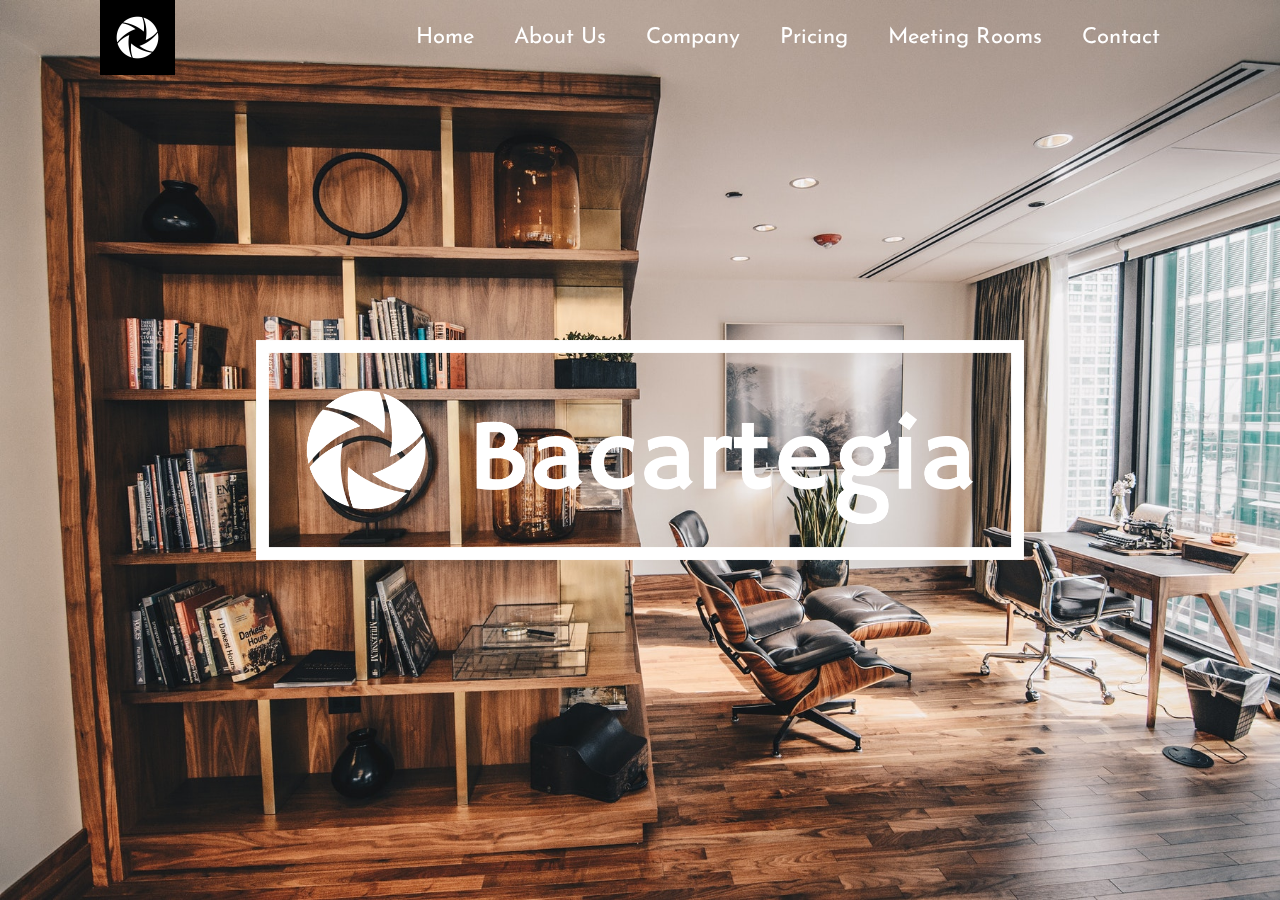
<file: Bacartegia/index.html>
<!DOCTYPE html>
<html lang="en">
  <head>
    <meta charset="UTF-8" />
    <meta name="viewport" content="width=device-width, initial-scale=1.0" />
    <meta http-equiv="X-UA-Compatible" content="ie=edge" />
    <link rel="shortcut icon" href="./img/briefcase.ico" type="image/x-icon">
    <link
      rel="stylesheet"
      href="https://use.fontawesome.com/releases/v5.7.2/css/all.css"
      integrity="sha384-fnmOCqbTlWIlj8LyTjo7mOUStjsKC4pOpQbqyi7RrhN7udi9RwhKkMHpvLbHG9Sr"
      crossorigin="anonymous"
    />
    
    <link rel="stylesheet" href="css/style.css" />
    <title>Bacartegia Studios</title>
  </head>

  <body>

    <header class="header__primary">
      <img class="header__logo" src="img/logo/logo_small_icon_only_inverted.png"/>
      
      <nav class="header__nav">
        <ul>
          <li>
            <a href="index.html">Home</a>
          </li>
          <li>
            <a href="about-us.html">About Us</a>
          </li>
          <li>
            <a href="company.html">Company</a>
          </li>
          <li>
            <a href="pricing.html">Pricing</a>
          </li>
          <li>
            <a href="rooms.html">Meeting Rooms</a>
          </li>
          <li>
            <a href="contact.html">Contact</a>
          </li>
        </ul>
      </nav>
      <div class="header__menu--toggle">
        <i class="fas fa-bars" aria-hidden="true"></i>
      </div>
    </header>

    <main>

      <section class="home articles">
          <img class="home__logo" src="img/logo/logo_white_large.png"/>
      </section>

    </main>

    <script src="js/main.js"></script>

  </body>
</html>
</file>
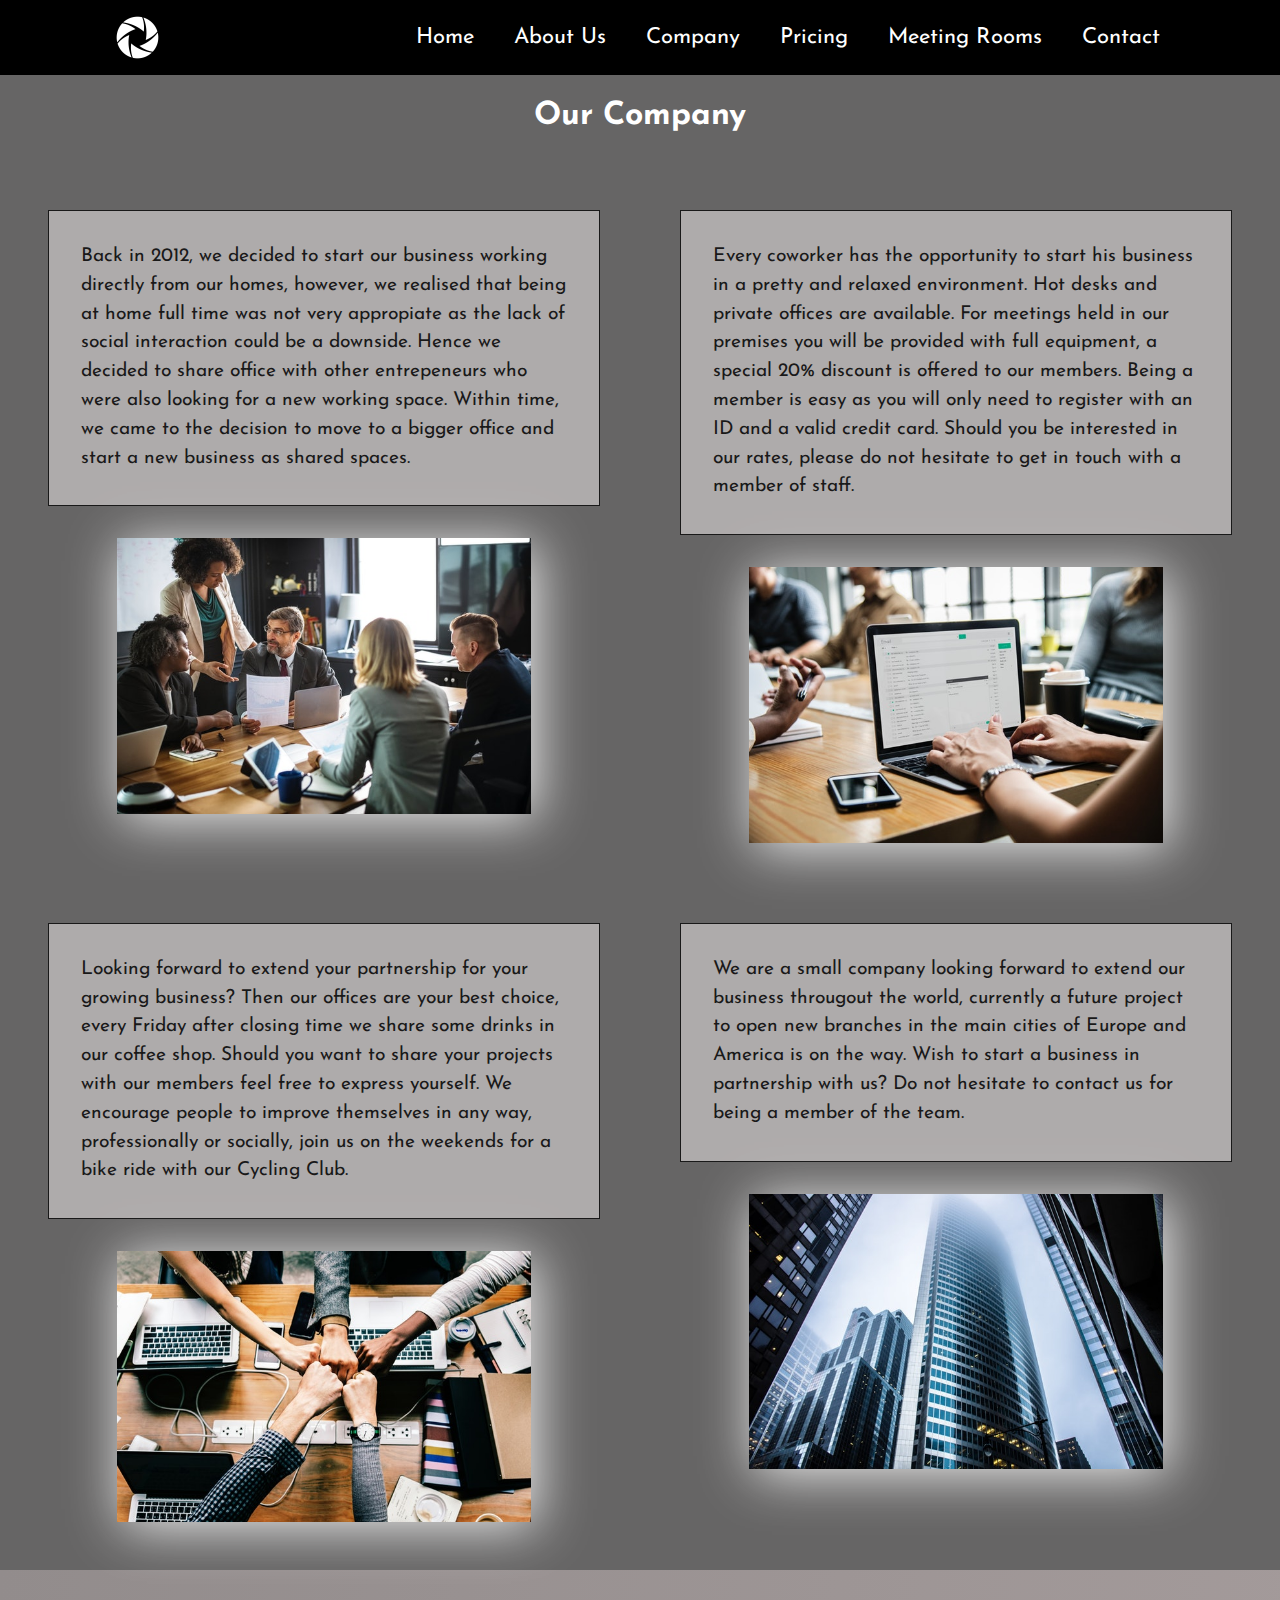
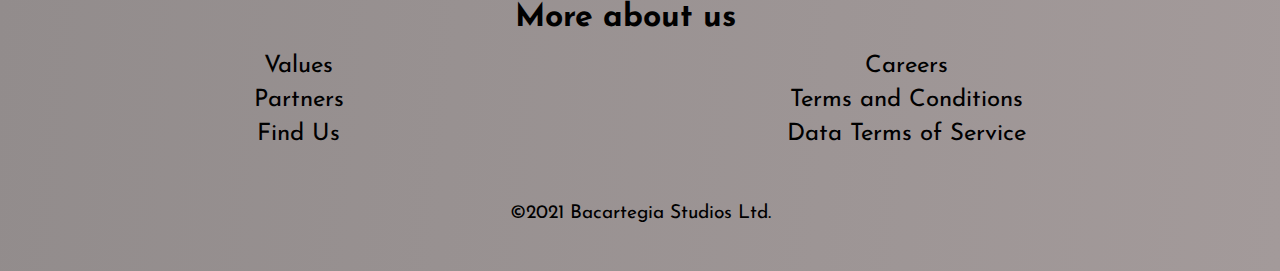
<file: Bacartegia/company.html>
<!DOCTYPE html>
<html lang="en">
  <head>
    <meta charset="UTF-8" />
    <meta name="viewport" content="width=device-width, initial-scale=1.0" />
    <meta http-equiv="X-UA-Compatible" content="ie=edge" />
    <link rel="shortcut icon" href="./img/briefcase.ico" type="image/x-icon">
    <link
      rel="stylesheet"
      href="https://use.fontawesome.com/releases/v5.7.2/css/all.css"
      integrity="sha384-fnmOCqbTlWIlj8LyTjo7mOUStjsKC4pOpQbqyi7RrhN7udi9RwhKkMHpvLbHG9Sr"
      crossorigin="anonymous"
    />
    <link rel="stylesheet" href="css/style.css" />
    <title>Bacartegia Studios</title>
  </head>
  <body>
    <header class="header">

     
      <img class="header__logo" src="img/logo/logo_small_icon_only_inverted.png"/>
     

      <nav class="header__nav">
        <ul>
          <li>
            <a href="index.html">Home</a>
          </li>
          <li>
            <a href="about-us.html">About Us</a>
          </li>
          <li>
            <a href="company.html">Company</a>
          </li>
          <li>
            <a href="pricing.html">Pricing</a>
          </li>
          <li>
            <a href="rooms.html">Meeting Rooms</a>
          </li>
          <li>
            <a href="contact.html">Contact</a>
          </li>
        </ul>
      </nav>

      <div class="header__menu--toggle">
        <i class="fas fa-bars" aria-hidden="true"></i>
      </div>

    </header>

    <main>

      <div class="company">

        <h2>Our Company</h2>
        <div class="company__text">

          <div class="company__text-box">
            <p>
              Back in 2012, we decided to start our business working directly
              from our homes, however, we realised that being at home full time
              was not very appropiate as the lack of social interaction could be
              a downside. Hence we decided to share office with other
              entrepeneurs who were also looking for a new working space. Within
              time, we came to the decision to move to a bigger office and start
              a new business as shared spaces.
            </p>
            <img src="img/teamwork-1.jpg" alt="" />
          </div>

          <div class="company__text-box">
            <p>
              Every coworker has the opportunity to start his business in a
              pretty and relaxed environment. Hot desks and private offices are
              available. For meetings held in our premises you will be provided
              with full equipment, a special 20% discount is offered to our
              members. Being a member is easy as you will only need to register
              with an ID and a valid credit card. Should you be interested in
              our rates, please do not hesitate to get in touch with a member of
              staff.
            </p>
            <img src="img/teamwork-2.jpg" alt="" />
          </div>

          <div class="company__text-box">
            <p>
              Looking forward to extend your partnership for your growing
              business? Then our offices are your best choice, every Friday
              after closing time we share some drinks in our coffee shop. Should
              you want to share your projects with our members feel free to
              express yourself. We encourage people to improve themselves in any
              way, professionally or socially, join us on the weekends for a
              bike ride with our Cycling Club.
            </p>
            <img src="img/teamwork-3.jpg" alt="" />
          </div>

          <div class="company__text-box">
            <p>
              We are a small company looking forward to extend our business
              througout the world, currently a future project to open new
              branches in the main cities of Europe and America is on the way.
              Wish to start a business in partnership with us? Do not hesitate
              to contact us for being a member of the team.
            </p>
            <img src="img/teamwork-4.jpg" alt="" />
          </div>

        </div>

      </div>
    
    </main>
    
    <footer class="footer">
      <h5>More about us <i id="footer-logo" class="fas fa-laptop"></i></h5>
      <div class="footer-list">
        <div class="footer__first-list">
          <ul>
            <li>
              <a href="#">Values</a>
            </li>
            <li>
              <a href="#">Partners</a>
            </li>
            <li>
              <a href="#">Find Us</a>
            </li>
          </ul>
        </div>
        <div class="footer__second-list">
          <ul>
            <li>
              <a href="#">Careers</a>
            </li>
            <li>
              <a href="#">Terms and Conditions</a>
            </li>
            <li>
              <a href="#">Data Terms of Service</a>
            </li>
          </ul>
        </div>
      </div>

      <div class="footer__social-media">
        <div class="footer__social-media-links">
          <a href="https://www.facebook.com">
          <i class="fab fa-facebook-f"></i>
          </a>
          <a href="https://www.twitter.com">
            <i class="fab fa-twitter"></i>
          </a>
          <a href="https://www.instagram.com">
            <i class="fab fa-instagram"></i>
          </a>
          <a href="https://www.linkedin.com">
            <i class="fab fa-linkedin-in"></i>
          </a>
        </div>
        
        <div class="footer__social-media-copyright">
          <p>
            &copy;2021 Bacartegia Studios Ltd.
          </p>
        </div>
        
      </div>
    </footer>

    <script src="js/about.js"></script>
  </body>
</html>
</file>
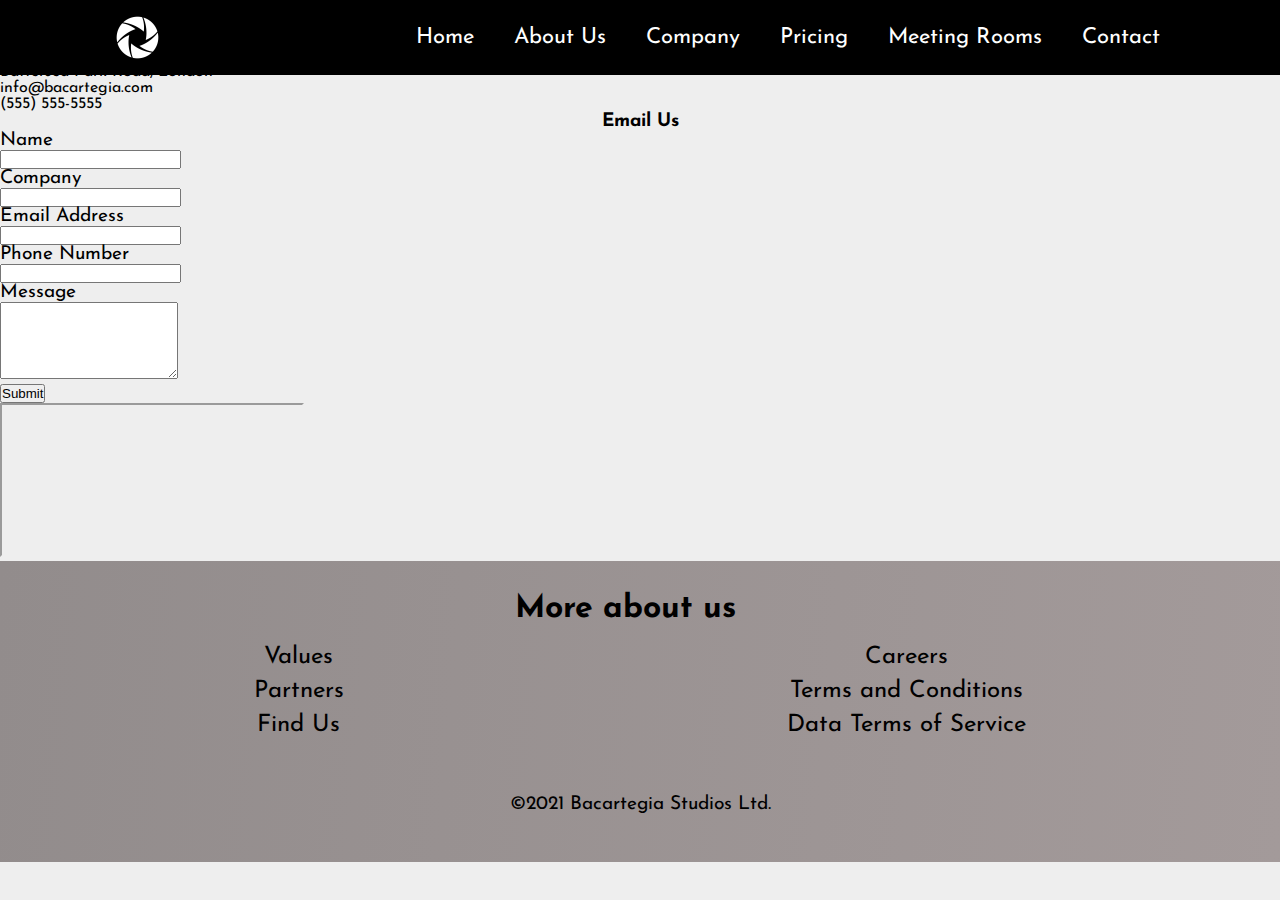
<file: Bacartegia/contact.html>
<!DOCTYPE html>
<html lang="en">
  <head>
    <meta charset="UTF-8" />
    <meta name="viewport" content="width=device-width, initial-scale=1.0" />
    <meta http-equiv="X-UA-Compatible" content="ie=edge" />
    <link rel="shortcut icon" href="./img/briefcase.ico" type="image/x-icon">
    <link rel="stylesheet" href="https://use.fontawesome.com/releases/v5.7.2/css/all.css" integrity="sha384-fnmOCqbTlWIlj8LyTjo7mOUStjsKC4pOpQbqyi7RrhN7udi9RwhKkMHpvLbHG9Sr"
      crossorigin="anonymous"/>
    <link rel="stylesheet" href="css/style.css" />
    <title>Bacartegia Studios</title>
  </head>
  <body>
    
    <header class="header">
      <img class="header__logo" src="img/logo/logo_small_icon_only_inverted.png"/>
      <nav class="header__nav">
        <ul>
          <li>
            <a href="index.html">Home</a>
          </li>
          <li>
            <a href="about-us.html">About Us</a>
          </li>
          <li>
            <a href="company.html">Company</a>
          </li>
          <li>
            <a href="pricing.html">Pricing</a>
          </li>
          <li>
            <a href="rooms.html">Meeting Rooms</a>
          </li>
          <li>
            <a href="contact.html">Contact</a>
          </li>
        </ul>
      </nav>
      <div class="header__menu--toggle">
        <i class="fas fa-bars" aria-hidden="true"></i>
      </div>
    </header>

    <section id="contact-us">
      <h2>Contact us</h2>

      <div class="company-info">
        <h1 class="brand">Bacartegia Studios</h1>
        <ul>
          <li><i class="fa fa-road"></i>Battersea Park Road, London</li>
          <li><i class="fa fa-phone"></i>info@bacartegia.com</li>
          <li><i class="fa fa-envelope"></i>(555) 555-5555</li>
        </ul>
      </div>

      <h3>Email Us</h3>
      <div class="contact">
        <form>
          <p>
            <label>Name</label><br />
            <input type="text" name="name" />
          </p>

          <p>
            <label>Company</label><br />
            <input type="text" name="company" />
          </p>

          <p>
            <label>Email Address</label> <br />
            <input type="email" name="email" />
          </p>

          <p>
            <label>Phone Number</label> <br />
            <input type="text" name="phone" />
          </p>

          <p class="full">
            <label>Message</label> <br />
            <textarea name="message" rows="5"></textarea>
          </p>

          <p class="full">
            <button>Submit</button>
          </p>
        </form>

        <div id="map">
          <iframe
            src="https://www.google.com/maps/embed?pb=!1m18!1m12!1m3!1d2485.2387535880384!2d-0.15734908434468814!3d51.47213172110231!2m3!1f0!2f0!3f0!3m2!1i1024!2i768!4f13.1!3m3!1m2!1s0x487605a785240947%3A0x482ad7cb1f843f13!2sBattersea%2C+London+SW11+5BZ!5e0!3m2!1sen!2suk!4v1554810691820!5m2!1sen!2suk"
          ></iframe>
        </div>
      </div>
    </section>

    <footer class="footer">
      <h5>More about us <i id="footer-logo" class="fas fa-laptop"></i></h5>
      <div class="footer-list">
        <div class="footer__first-list">
          <ul>
            <li>
              <a href="#">Values</a>
            </li>
            <li>
              <a href="#">Partners</a>
            </li>
            <li>
              <a href="#">Find Us</a>
            </li>
          </ul>
        </div>
        <div class="footer__second-list">
          <ul>
            <li>
              <a href="#">Careers</a>
            </li>
            <li>
              <a href="#">Terms and Conditions</a>
            </li>
            <li>
              <a href="#">Data Terms of Service</a>
            </li>
          </ul>
        </div>
      </div>

      <div class="footer__social-media">
        <div class="footer__social-media-links">
          <a href="https://www.facebook.com">
          <i class="fab fa-facebook-f"></i>
          </a>
          <a href="https://www.twitter.com">
            <i class="fab fa-twitter"></i>
          </a>
          <a href="https://www.instagram.com">
            <i class="fab fa-instagram"></i>
          </a>
          <a href="https://www.linkedin.com">
            <i class="fab fa-linkedin-in"></i>
          </a>
        </div>
        
        <div class="footer__social-media-copyright">
          <p>
            &copy;2021 Bacartegia Studios Ltd.
          </p>
        </div>
        
      </div>
    </footer>

    <script src="js/main.js"></script>
  </body>
</html>
</file>
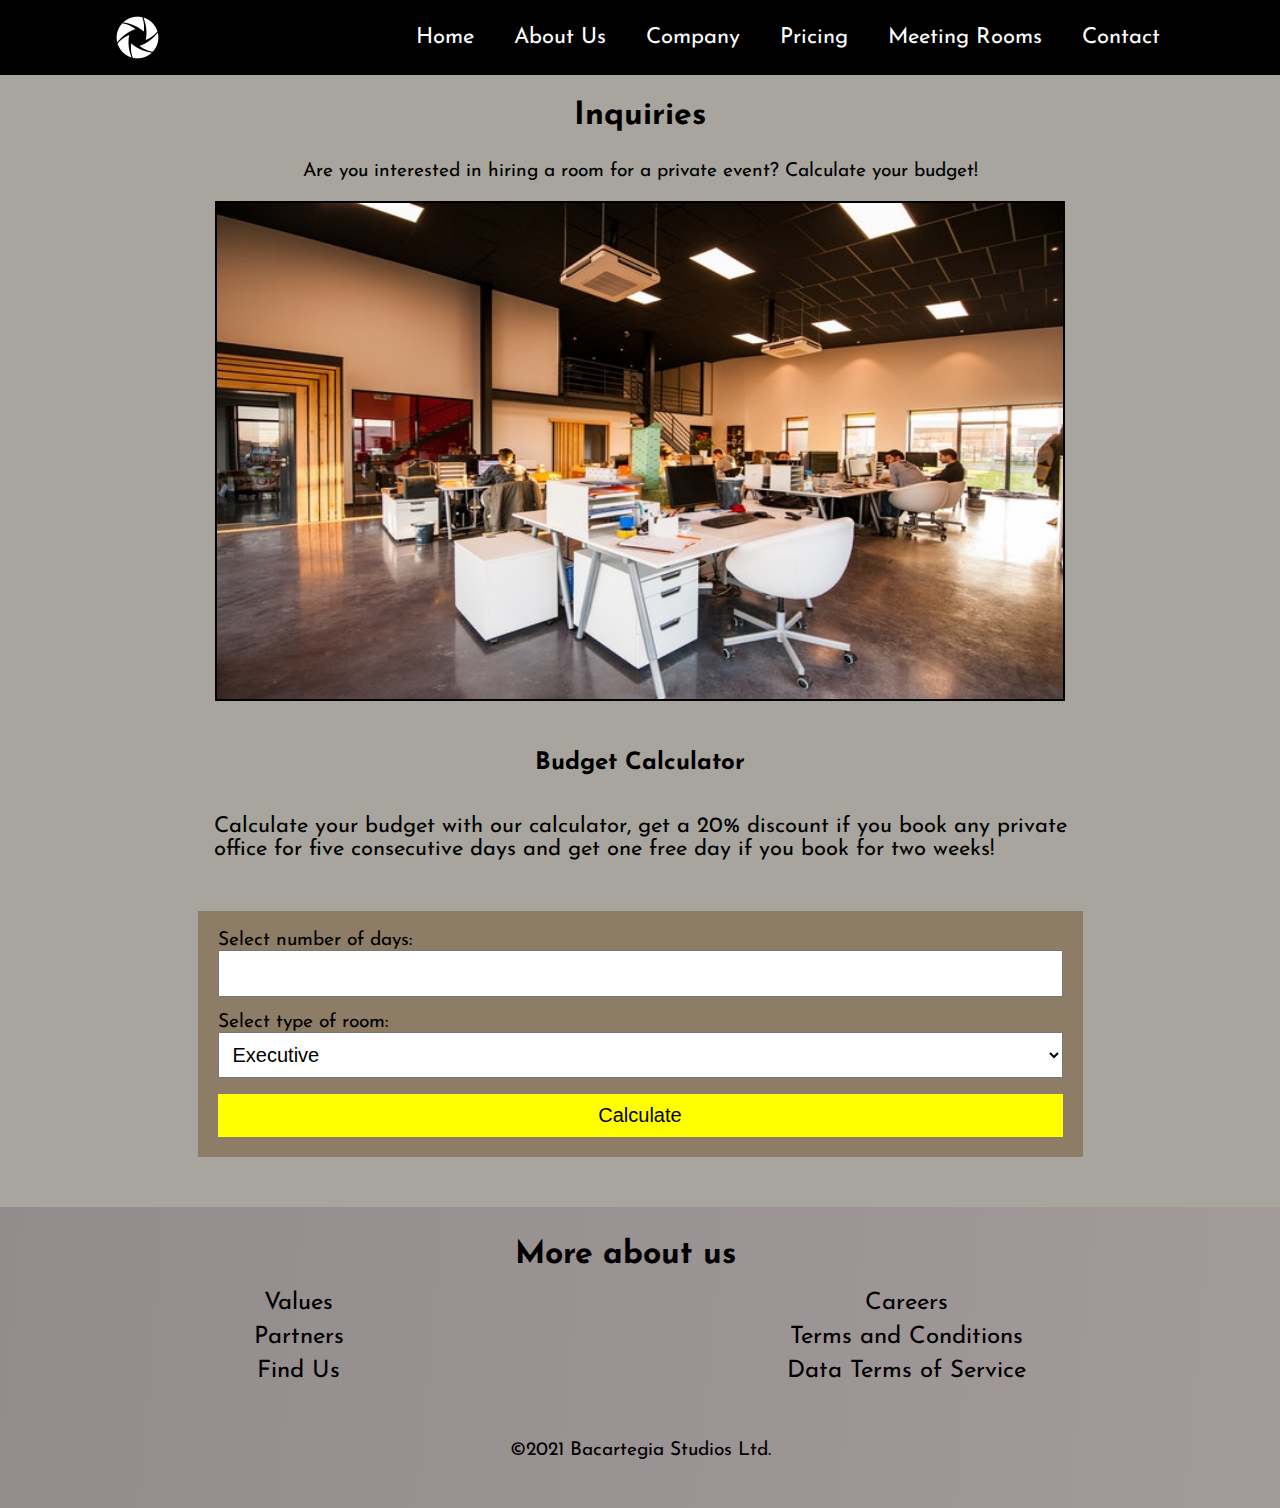
<file: Bacartegia/pricing.html>
<!DOCTYPE html>
<html lang="en">
  <head>
    <meta charset="UTF-8" />
    <meta name="viewport" content="width=device-width, initial-scale=1.0" />
    <meta http-equiv="X-UA-Compatible" content="ie=edge" />
    <link rel="shortcut icon" href="./img/briefcase.ico" type="image/x-icon">
    <link
      rel="stylesheet"
      href="https://use.fontawesome.com/releases/v5.7.2/css/all.css"
      integrity="sha384-fnmOCqbTlWIlj8LyTjo7mOUStjsKC4pOpQbqyi7RrhN7udi9RwhKkMHpvLbHG9Sr"
      crossorigin="anonymous"
    />

    <link rel="stylesheet" href="css/style.css" />
    <title>Bacartegia Studios</title>
  </head>
  <body>
    <header class="header">

     
      <img class="header__logo" src="img/logo/logo_small_icon_only_inverted.png"/>
     

      <nav class="header__nav">
        <ul>
          <li>
            <a href="index.html">Home</a>
          </li>
          <li>
            <a href="about-us.html">About Us</a>
          </li>
          <li>
            <a href="company.html">Company</a>
          </li>
          <li>
            <a href="pricing.html">Pricing</a>
          </li>
          <li>
            <a href="rooms.html">Meeting Rooms</a>
          </li>
          <li>
            <a href="contact.html">Contact</a>
          </li>
        </ul>
      </nav>

      <div class="header__menu--toggle">
        <i class="fas fa-bars" aria-hidden="true"></i>
      </div>

    </header>

    <main>

      <div class="pricing">
        <div class="pricing__images">
          <h1>Inquiries</h1>

          <p>
            Are you interested in hiring a room for a private event? Calculate
            your budget!
          </p>
          <img class="pricing__images-slider" id="images-slider" alt="" />
        </div>

        <div class="pricing__form">
          <h3>Budget Calculator</h3>
          <p>
            Calculate your budget with our calculator, get a 20% discount if you
            book any private <br />
            office for five consecutive days and get one free day if you book
            for two weeks!
          </p>
          <form>
            <p>
              Select number of days:
              <br />
              <input class="pricing__offices-days" type="text" />
            </p>
            <br />

            <p>Select type of room:</p>
            <select name="rooms" class="pricing__offices">
              <option value="Executive">Executive</option>
              <option value="Deluxe">Deluxe</option>
              <option value="Master">Master</option>
              <option value="Standard">Standard</option>
            </select>
            <br />
            <br />
            <button class="pricing__offices-submit">Calculate</button>
          </form>
          <div class="pricing__offices-result inactive"></div>
        </div>

      </div>

    </main>

    <footer class="footer">
      <h5>More about us <i id="footer-logo" class="fas fa-laptop"></i></h5>
      <div class="footer-list">
        <div class="footer__first-list">
          <ul>
            <li>
              <a href="#">Values</a>
            </li>
            <li>
              <a href="#">Partners</a>
            </li>
            <li>
              <a href="#">Find Us</a>
            </li>
          </ul>
        </div>
        <div class="footer__second-list">
          <ul>
            <li>
              <a href="#">Careers</a>
            </li>
            <li>
              <a href="#">Terms and Conditions</a>
            </li>
            <li>
              <a href="#">Data Terms of Service</a>
            </li>
          </ul>
        </div>
      </div>

      <div class="footer__social-media">
        <div class="footer__social-media-links">
          <a href="https://www.facebook.com">
          <i class="fab fa-facebook-f"></i>
          </a>
          <a href="https://www.twitter.com">
            <i class="fab fa-twitter"></i>
          </a>
          <a href="https://www.instagram.com">
            <i class="fab fa-instagram"></i>
          </a>
          <a href="https://www.linkedin.com">
            <i class="fab fa-linkedin-in"></i>
          </a>
        </div>
        
        <div class="footer__social-media-copyright">
          <p>
            &copy;2021 Bacartegia Studios Ltd.
          </p>
        </div>
        
      </div>
    </footer>

    <script src="js/pricing.js"></script>
  </body>
</html>
</file>
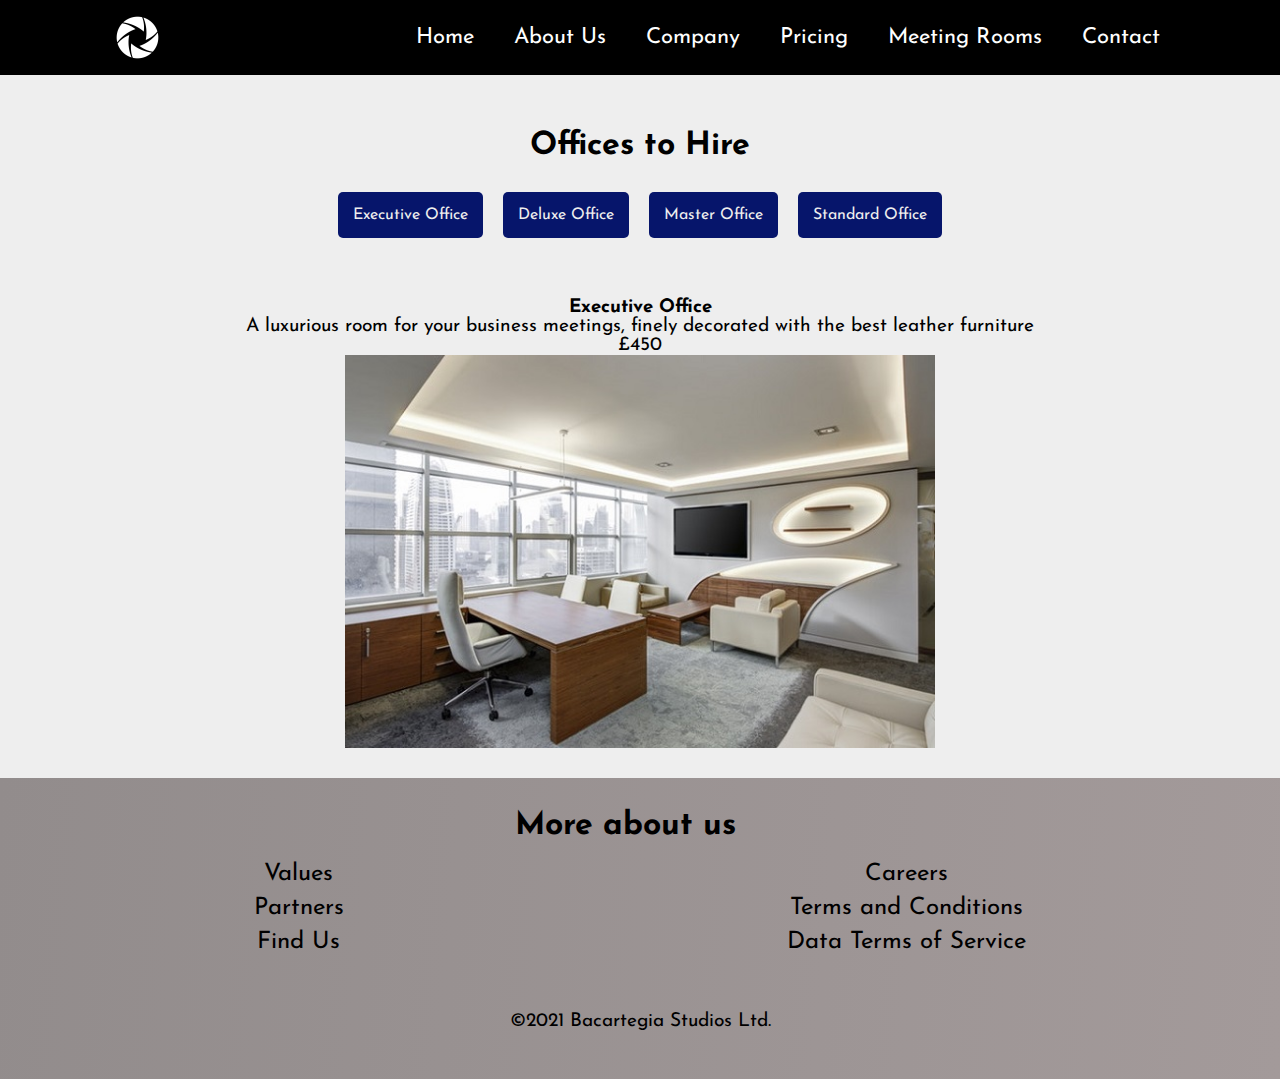
<file: Bacartegia/rooms.html>
<!DOCTYPE html>
<html lang="en">
  <head>
    <meta charset="UTF-8" />
    <meta name="viewport" content="width=device-width, initial-scale=1.0" />
    <meta http-equiv="X-UA-Compatible" content="ie=edge" />
    <link rel="shortcut icon" href="./img/briefcase.ico" type="image/x-icon">
    <link
      rel="stylesheet"
      href="https://use.fontawesome.com/releases/v5.7.2/css/all.css"
      integrity="sha384-fnmOCqbTlWIlj8LyTjo7mOUStjsKC4pOpQbqyi7RrhN7udi9RwhKkMHpvLbHG9Sr"
      crossorigin="anonymous"
    />

    <link rel="stylesheet" href="css/style.css" />
    <title>Bacartegia Studios</title>
  </head>
  <body>
    <header class="header">

     
      <img class="header__logo" src="img/logo/logo_small_icon_only_inverted.png"/>
     

      <nav class="header__nav">
        <ul>
          <li>
            <a href="index.html">Home</a>
          </li>
          <li>
            <a href="about-us.html">About Us</a>
          </li>
          <li>
            <a href="company.html">Company</a>
          </li>
          <li>
            <a href="pricing.html">Pricing</a>
          </li>
          <li>
            <a href="rooms.html">Meeting Rooms</a>
          </li>
          <li>
            <a href="contact.html">Contact</a>
          </li>
        </ul>
      </nav>

      <div class="header__menu--toggle">
        <i class="fas fa-bars" aria-hidden="true"></i>
      </div>

    </header>

    <main>

      <div class="rooms">

        <div class="rooms__types">
          <h1>Offices to Hire</h1>
          <nav class="rooms__list">
            <ul>
              <li>
                <button class="rooms__btn" id="btn-1" name="0">Executive Office</button>
              </li>
              <li>
                <button class="rooms__btn" id="btn-2" name="1">Deluxe Office</button>
              </li>
              <li>
                <button class="rooms__btn" id="btn-3" name="2">Master Office</button>
              </li>
              <li>
                <button class="rooms__btn" id="btn-4" name="3">Standard Office</button>
              </li>
            </ul>
          </nav>
        </div>

        <div class="rooms__info">
          <h3 class="rooms__office-name"></h3>
          <p class="rooms__description"></p>
          <p class="rooms__price">£</p>
          <img class="rooms__photo" src="#" alt="Office Photo" />
        </div>
        
      </div>
    </main>

    <footer class="footer">
      <h5>More about us <i id="footer-logo" class="fas fa-laptop"></i></h5>
      <div class="footer-list">
        <div class="footer__first-list">
          <ul>
            <li>
              <a href="#">Values</a>
            </li>
            <li>
              <a href="#">Partners</a>
            </li>
            <li>
              <a href="#">Find Us</a>
            </li>
          </ul>
        </div>
        <div class="footer__second-list">
          <ul>
            <li>
              <a href="#">Careers</a>
            </li>
            <li>
              <a href="#">Terms and Conditions</a>
            </li>
            <li>
              <a href="#">Data Terms of Service</a>
            </li>
          </ul>
        </div>
      </div>

      <div class="footer__social-media">
        <div class="footer__social-media-links">
          <a href="https://www.facebook.com">
          <i class="fab fa-facebook-f"></i>
          </a>
          <a href="https://www.twitter.com">
            <i class="fab fa-twitter"></i>
          </a>
          <a href="https://www.instagram.com">
            <i class="fab fa-instagram"></i>
          </a>
          <a href="https://www.linkedin.com">
            <i class="fab fa-linkedin-in"></i>
          </a>
        </div>
        
        <div class="footer__social-media-copyright">
          <p>
            &copy;2021 Bacartegia Studios Ltd.
          </p>
        </div>
        
      </div>
    </footer>

    

    <script src="js/rooms.js"></script>
  </body>
</html>
</file>
<file: Bacartegia/css/style.css>
@import url("https://fonts.googleapis.com/css?family=Josefin+Sans");

html {
  -webkit-text-size-adjust: 100%;
  -ms-text-size-adjust: 100%;
  width: 100%;
  height: 100%;
}

* {
  margin: 0;
  padding: 0;
  box-sizing: inherit;
}

body {
  box-sizing: border-box;
  font-family: "Josefin Sans", Arial, sans-serif;
  font-size: 100%;
  background-color: #eee;
}
main {
  display: block;
  margin: 0 auto;
}
img {
  display: block;
  width: 100%;
  height: auto;
}

ul {
  list-style-type: none;
}

h2 {
  font-size: 2rem;
  text-align: center;
}

h3 {
  text-align: center;
}

a {
  color: #eee;
  text-decoration: none;
}

a:hover {
  color: rgb(45, 117, 211);
  text-decoration: none;
}

p {
  font-size: 1.2rem;
}

/*  HEADER STYLES */

.header {
  display: flex;
  background-color: black;
  justify-content: space-between;
  align-items: center;
  position: fixed;
  top: 0;
  left: 0;
  padding: 0 100px;
  width: 100%;
  box-sizing: border-box;
  z-index: 100;
}

.header__primary {
  display: flex;
  justify-content: space-between;
  align-items: center;
  position: fixed;
  top: 0;
  left: 0;
  padding: 0 100px;
  width: 100%;
  box-sizing: border-box;
  z-index: 100;
}

.header__logo {
  width: 75px;
  height: 75px;
}

.header__nav {
  float: right;
}

.header__nav ul {
  margin: 0;
  padding: 0;
  display: flex;
}

.header__nav ul li {
  list-style: none;
}

.header__nav ul li a {
  height: 50px;
  font-size: 22px;
  line-height: 50px;
  padding: 0 20px;
  color: #fff;
  text-decoration: none;
  display: block;
}

.header__nav ul li a:hover {
  color: #000;
  background-color: #eee;
  box-shadow: 5px 5px 20px #eee;
  text-decoration: none;
  transition: all 300ms ease-in-out;
}

.header__menu--toggle {
  color: #fff;
  float: right;
  line-height: 50px;
  font-size: 24px;
  cursor: pointer;
  display: none;
}

/*  ABOUT STYLES */
.home {
  display: flex;
  justify-content: center;
  align-items: center;
  position: relative;
  background-image: url("../img/home_office-xl.jpg");
  background-size: cover;
  height: 100vh;
}

.home__logo {
  width: 60%;
  animation: showLogo;
  animation-duration: 5s;
  animation-timing-function: ease-in-out;
}

@keyframes showLogo {
  0% {
    opacity: 0;
  }
  25% {
    opacity: 0.25;
  }
  50% {
    opacity: 0.5;
  }
  75% {
    opacity: 0.75;
  }
  100% {
    opacity: 1;
  }
}

/* ABOUT US SECTION STYLES*/
.about {
  margin-top: 70px;
}

.about__description {
  width: 100%;
  position: relative;
  display: flex;
  flex-direction: column;
  align-items: center;
  justify-content: center;
}

.about__description > video {
  width: 100%;
  height: 50%;
  cursor: pointer;
}

.about__description-text {
  visibility: hidden;
  margin: 0 50px;
  position: absolute;
  background-color: rgba(0, 0, 0, 0.25);
  color: #fff;
  padding: 3rem;
  border-radius: 50px;
  line-height: 2;
  cursor: pointer;
}

.about__description-text.active {
  visibility: visible;
  animation: showText;
  animation-duration: 2s;
  animation-timing-function: ease-in-out;
}

@keyframes showText {
  0% {
    opacity: 0;
  }
  25% {
    opacity: 0.25;
  }
  50% {
    opacity: 0.5;
  }
  75% {
    opacity: 0.75;
  }
  100% {
    opacity: 1;
  }
}

.about__description-text p {
  font-size: 1.5rem;
}

.about__services {
  display: grid;
  grid-template-columns: repeat(4, 1fr);
  gap: 1rem;
  padding: 1rem;
  background: rgb(214, 221, 226);
}

.about__services-box {
  display: flex;
  flex-direction: column;
  justify-content: flex-start;
  align-items: center;
  background-color: rgb(152, 159, 165);
  padding: 2rem;
}

.about__services-box > h3 {
  font-size: 1.25rem;
}

.about__services-box > i {
  font-size: 2.5rem;
  margin-bottom: 20px;
}

.about__services-box > p {
  margin-top: 30px;
  font-size: 1rem;
}

/* COMPANY SECTION STYLES */

.company {
  padding-top: 100px;
  background-color: rgb(102, 101, 101);
  color: #fff;
}

.company h2 {
  margin-bottom: 30px;
}

.company__text {
  display: grid;
  grid-template-columns: repeat(2, 1fr);
  gap: 1rem;
  justify-self: center;
  align-self: center;
  padding: 1rem;
}

.company__text-box {
  width: 100%;
  padding: 2rem;
}

.company__text-box p {
  background: rgb(199, 195, 195);
  color: #000;
  opacity: 0.75;
  margin-bottom: 2rem;
  padding: 2rem;
  line-height: 1.5;
  border: 1px solid black;
}

.company__text-box img {
  width: 75%;
  margin: 0 auto;
  box-shadow: 5px 5px 50px #eee;
}
/* PRICING STYLES SECTION */

.pricing {
  padding-top: 100px;
  background-color: rgb(167, 165, 158);
  position: relative;
}

.pricing__images {
  display: flex;
  flex-direction: column;
  justify-content: center;
  align-items: center;
}

.pricing__images h1 {
  margin-bottom: 30px;
}

.pricing__images p {
  margin-bottom: 20px;
}

.pricing__images-slider {
  width: 850px;
  height: 500px;
  border: 2px solid black;
}

.pricing__form {
  display: flex;
  flex-direction: column;
  justify-content: center;
  align-items: center;
  padding: 50px;
}

.pricing__form h3 {
  font-size: 24px;
  margin-bottom: 20px;
}

.pricing__form > p {
  font-size: 22px;
  margin-bottom: 10px;
  padding: 20px;
}

.pricing__form form {
  background-color: rgb(141, 125, 103);
  width: 75%;
  margin-top: 20px;
  padding: 20px;
}

.pricing__offices-days,
.pricing__offices {
  width: 100%;
  padding: 10px;
  font-size: 20px;
}

.pricing__offices-submit {
  background-color: yellow;
  width: 100%;
  padding: 10px;
  font-size: 20px;
  border: none;
  cursor: pointer;
}

.pricing__offices-result.inactive {
  display: none;
}

.pricing__offices-result {
  display: flex;
  flex-direction: column;
  align-items: center;
  justify-content: center;
  background-color: crimson;
  position: fixed;
  z-index: 2;
  top: 25%;
  left: 25%;
  color: #eee;
  width: 50%;
  height: 30%;
  margin: 50px 0;
  padding: 50px;
  box-shadow: 5px 5px 30px #eee;
  border-radius: 20px;
  cursor: pointer;
}

.pricing__offices-result p {
  margin: 0 auto;
  font-size: 28px;
  line-height: 1.5;
}

/* MEETING ROOMS SECTION*/
.rooms {
  display: flex;
  flex-direction: column;
  padding-top: 100px;
}

.rooms__types {
  display: flex;
  flex-direction: column;
  justify-content: center;
  align-items: center;
  padding: 30px;
}

.rooms__types h1 {
  margin-bottom: 30px;
}

.rooms__list ul {
  display: flex;
  flex-direction: row;
}

.rooms__list li:not(:last-child) {
  margin-right: 20px;
}

.rooms__list button {
  width: 100%;
  background-color: rgb(6, 21, 107);
  color: #eee;
  padding: 15px;
  border: none;
  border-radius: 5px;
  font-family: "Josefin Sans";
  font-size: 16px;
  cursor: pointer;
}

.rooms__list button:hover {
  background-color: rgb(105, 5, 5);
  transition: all 1s ease-in-out;
  outline: none;
}

.rooms__info {
  display: flex;
  flex-direction: column;
  justify-content: center;
  align-items: center;
  padding: 30px 50px;
}

.rooms__photo {
  width: 50%;
}

/* CONTACT SECTION STYLES */

/* FOOTER STYLES */
.footer {
  display: flex;
  flex-direction: column;
  text-align: center;
  background-image: linear-gradient(
    95deg,
    rgb(146, 140, 140),
    rgb(163, 154, 154)
  );
  color: #000;
  padding: 2rem;
  font-size: 1rem;
}

.footer h5 {
  font-size: 2rem;
  margin-bottom: 20px;
}

.footer h5 > i {
  margin-left: 30px;
}

.footer-list {
  display: flex;
  flex-direction: row;
  align-items: center;
  justify-content: space-around;
}

.footer__first-list ul li,
.footer__second-list ul li {
  margin-bottom: 10px;
}

.footer-list ul li a {
  font-size: 1.5rem;
}

.footer-list ul li a,
.footer__social-media a i {
  color: #000;
}

.footer__social-media {
  display: flex;
  flex-direction: column;
  align-items: center;
  justify-content: center;
  padding: 1rem;
}

.footer__social-media a i {
  font-size: 2rem;
  margin-right: 50px;
  margin-bottom: 10px;
}

.footer__social-media-copyright {
  text-align: center;
}

/* MEDIA QUERY STYLES */

@media (max-width: 1200px) {
  .header,
  .header__primary {
    background-color: #000;
    padding: 0 20px;
  }

  .header__menu--toggle {
    display: block;
  }

  .header__nav {
    position: absolute;
    width: 100%;
    height: auto;
    background-color: #000;
    top: 75px;
    left: -100%;
    transition: 0.5s;
  }

  .header__nav.active {
    left: 0;
  }

  .header__nav ul {
    display: block;
    text-align: center;
  }

  .header__nav li:not(:last-child) {
    border-bottom: 1px solid #eee;
  }

  .header__nav ul li a {
    font-size: 16px;
    border-bottom: 1px solid rgba(0, 0, 0, 0.2);
  }

  .about__description-text {
    padding: 2rem;
  }

  .about__description-text p {
    font-size: 1.2rem;
  }

  .about__services {
    grid-template-columns: repeat(2, 1fr);
  }

  .company__text-box img {
    width: 100%;
  }

  .rooms__photo {
    width: 60%;
  }

  .footer-list ul li a {
    font-size: 1.25rem;
  }
}

@media (max-width: 900px) {
  .home {
    background-image: url("../img/home_office-l.jpg");
    background-color: rgb(0, 0, 0);
    background-position-y: center;
    background-size: contain;
    background-repeat: no-repeat;
  }

  .about__description-text {
    padding: 1.5rem;
  }

  .about__description > video {
    width: 100%;
    cursor: pointer;
  }

  .about__description-text p {
    font-size: 0.85rem;
  }

  .about__services {
    grid-template-columns: 1fr;
  }

  .company__text {
    grid-template-columns: 1fr;
  }

  .pricing__images h1,
  .pricing__images p {
    padding: 0 40px;
  }

  .pricing__images-slider {
    width: 100%;
    height: 100%;
    border: none;
  }

  .pricing__form {
    padding: 50px 0 0 0;
  }

  .pricing__form form {
    width: 100%;
  }

  .pricing__form h3 {
    font-size: 20px;
  }

  .pricing__form p {
    font-size: 18px;
  }

  .pricing__offices-result p {
    font-size: 20px;
  }

  .rooms__list button {
    padding: 10px;
    font-size: 12px;
  }

  .rooms__photo {
    width: 80%;
  }
}

@media (max-width: 600px) {
  .home {
    background-image: url("../img/home_office-s.jpg"),
      url("../img/businesscoffee.jpg");
    background-position: right bottom, left top;
    background-repeat: no-repeat;
  }

  .about__description-text {
    display: none;
  }

  .about__description-text.active {
    display: block;
    position: relative;
    width: 100%;
    border-radius: 0;
    background-color: black;
  }

  .about__description-text p {
    color: #eee;
  }

  .company__text {
    padding: 0;
  }

  .company__text-box {
    padding: 0;
  }

  .company__text-box p {
    line-height: 1.25;
    border: none;
  }

  .company__text-box img {
    width: 100%;
  }

  .pricing__offices-result p {
    font-size: 16px;
  }

  .rooms__list ul {
    flex-direction: column;
  }

  .rooms__list li:not(:last-child) {
    margin: 0 0 10px 0;
  }

  .rooms__info {
    padding: 20px 0;
  }

  .rooms__description {
    padding: 10px 20px;
  }

  .rooms__photo {
    width: 100%;
  }

  .footer h5 {
    font-size: 1.5rem;
  }

  .footer-list {
    flex-direction: column;
  }

  .footer-list ul li a {
    font-size: 1rem;
  }

  .footer__social-media a i {
    font-size: 1.25rem;
    margin-right: 25px;
  }
}

@media (max-width: 400px) {
  .pricing__offices-result {
    border-radius: 0;
    width: 100%;
    top: 300px;
    left: 0;
  }
  .pricing__offices-result p {
    font-size: 16px;
  }
}
</file>
